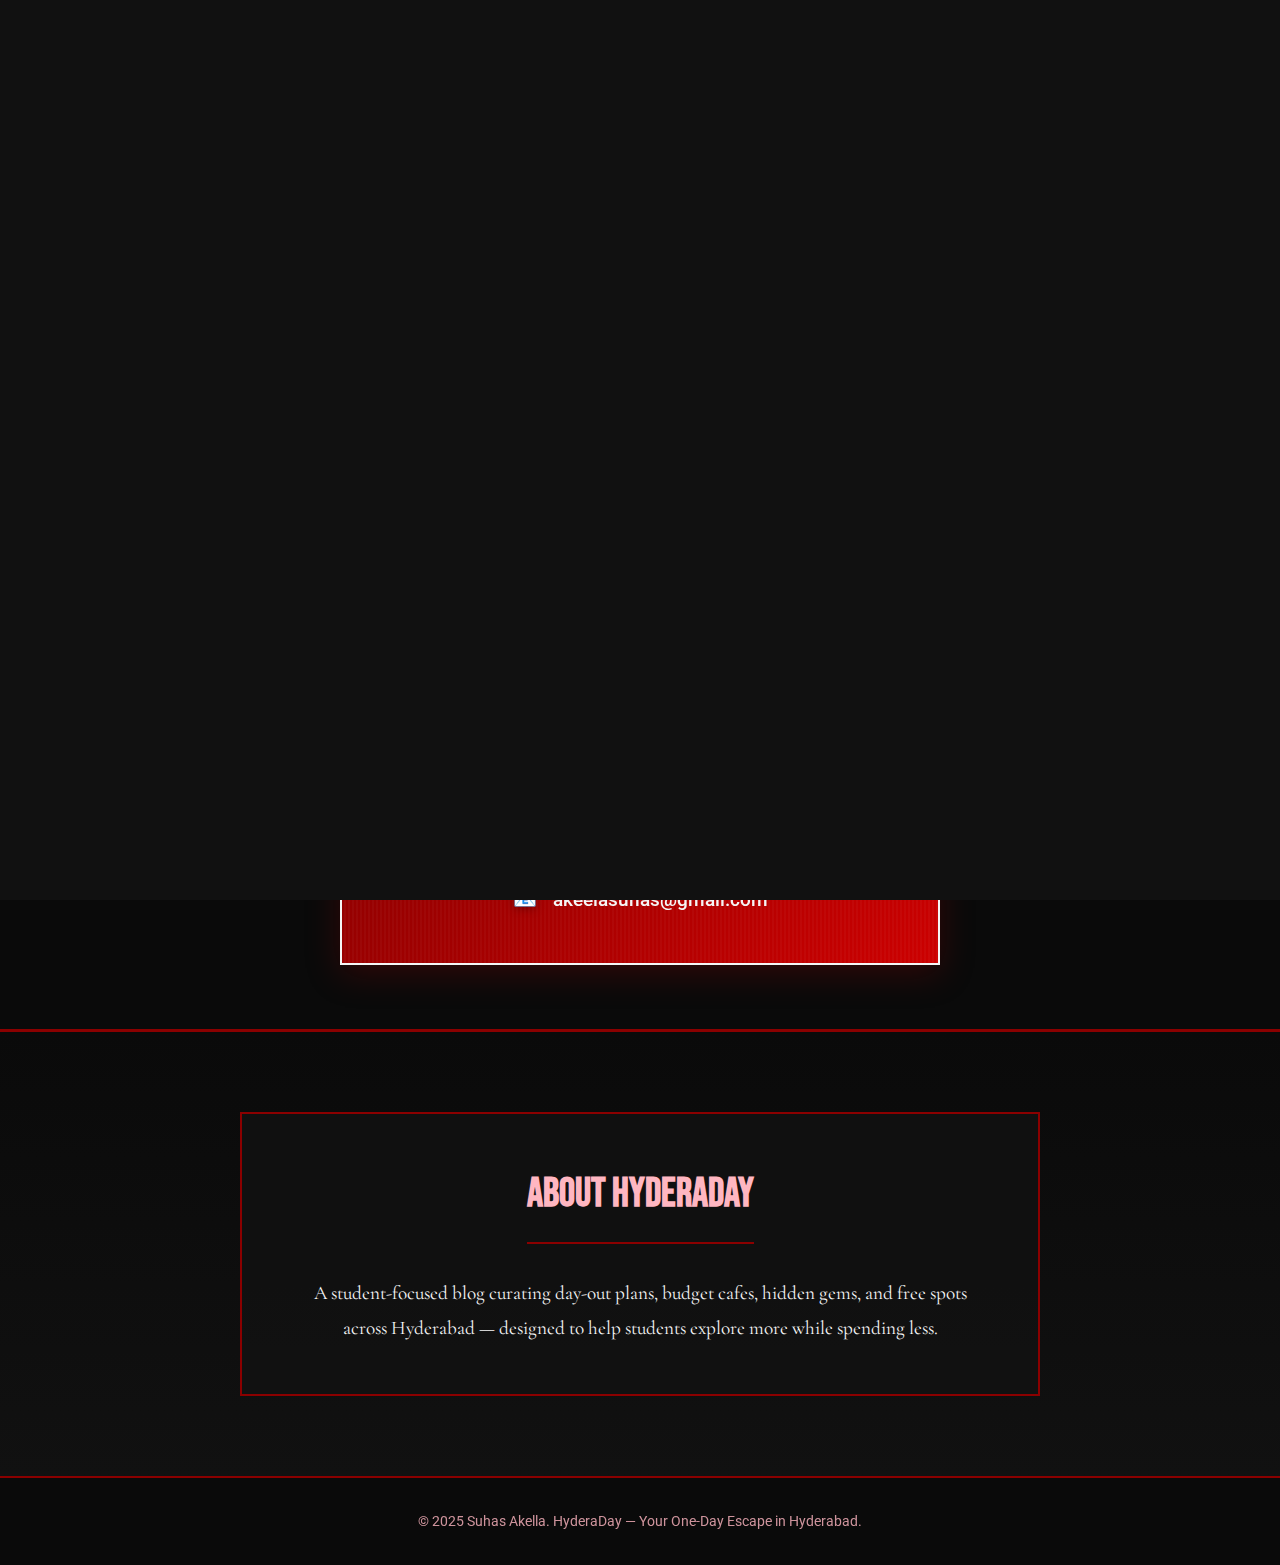
<file: index.html>
<!DOCTYPE html>
<html lang="en">
<head>
    <meta charset="UTF-8">
    <meta name="viewport" content="width=device-width, initial-scale=1.0">
    <title>Suhas Akella - Creator of HyderaDay</title>
    <meta name="description" content="Suhas Akella, creator of HyderaDay — Your One-Day Escape in Hyderabad. Student-focused blog for exploring the best of Hyderabad on a budget.">

    <!-- Open Graph Meta Tags -->
    <meta property="og:title" content="Suhas Akella - Creator of HyderaDay">
    <meta property="og:description" content="Your One-Day Escape in Hyderabad - Student-focused blog for budget-friendly exploration">
    <meta property="og:type" content="website">

    <!-- Structured Data -->
    <script type="application/ld+json">
    {
        "@context": "https://schema.org",
        "@type": "Person",
        "name": "Suhas Akella",
        "jobTitle": "Creator of HyderaDay",
        "description": "Creator of HyderaDay — Your One-Day Escape in Hyderabad",
        "email": "akeelasuhas@gmail.com",
        "telephone": "+917207847995"
    }
    </script>

    <!-- Google Fonts -->
    <link rel="preconnect" href="https://fonts.googleapis.com">
    <link rel="preconnect" href="https://fonts.gstatic.com" crossorigin>
    <link href="https://fonts.googleapis.com/css2?family=Bebas+Neue&family=Cormorant+Garamond:wght@400;600;700&family=Playfair+Display:wght@400;700&family=Roboto:wght@400;500&display=swap" rel="stylesheet">

    <!-- CSS -->
    <link rel="stylesheet" href="css/styles.css">
</head>
<body>
    <!-- Sakura Container -->
    <div id="sakura-container" aria-hidden="true"></div>

    <!-- Katana Preloader -->
    <div id="katana-preloader" class="katana-container">
        <div class="katana-blade"></div>
    </div>

    <!-- Navigation -->
    <nav class="main-navigation" role="navigation" aria-label="Main navigation">
        <div class="nav-container">
            <a href="index.html" class="nav-logo">HyderaDay</a>
            <div class="nav-menu">
                <a href="index.html" class="nav-link active">Home</a>
                <a href="places.html" class="nav-link">Places</a>
            </div>
        </div>
    </nav>

    <!-- Header Section -->
    <header class="hero-section">
        <div class="hero-content">
            <div class="name-section">
                <h1 class="main-title">Suhas Akella</h1>
                <p class="tagline">Creator of HyderaDay — Your One-Day Escape in Hyderabad</p>
            </div>
            <div class="visual-elements">
                <div class="geometric-accent"></div>
                <div class="sharp-border"></div>
            </div>
        </div>
    </header>

    <!-- Main Content -->
    <main>
        <!-- Contact Section -->
        <section class="contact-section" aria-labelledby="contact-heading">
            <div class="contact-scroll">
                <h2 id="contact-heading" class="sr-only">Contact Information</h2>
                <div class="contact-item">
                    <span class="contact-icon" aria-hidden="true">📞</span>
                    <span class="contact-text">7207847995</span>
                </div>
                <div class="contact-item">
                    <span class="contact-icon" aria-hidden="true">📧</span>
                    <span class="contact-text">akeelasuhas@gmail.com</span>
                </div>
            </div>
        </section>

        <!-- About Section -->
        <section class="about-section" aria-labelledby="about-heading">
            <div class="about-content">
                <h2 id="about-heading" class="about-title">About HyderaDay</h2>
                <p class="about-description">
                    A student-focused blog curating day-out plans, budget cafes, hidden gems, and free spots across Hyderabad — designed to help students explore more while spending less.
                </p>
            </div>
        </section>
    </main>

    <!-- Footer -->
    <footer class="footer">
        <p>&copy; 2025 Suhas Akella. HyderaDay — Your One-Day Escape in Hyderabad.</p>
    </footer>

    <!-- JavaScript -->
    <script src="js/animations.js" defer></script>
    <script src="js/katana-preloader.js" defer></script>
</body>
</html>
</file>
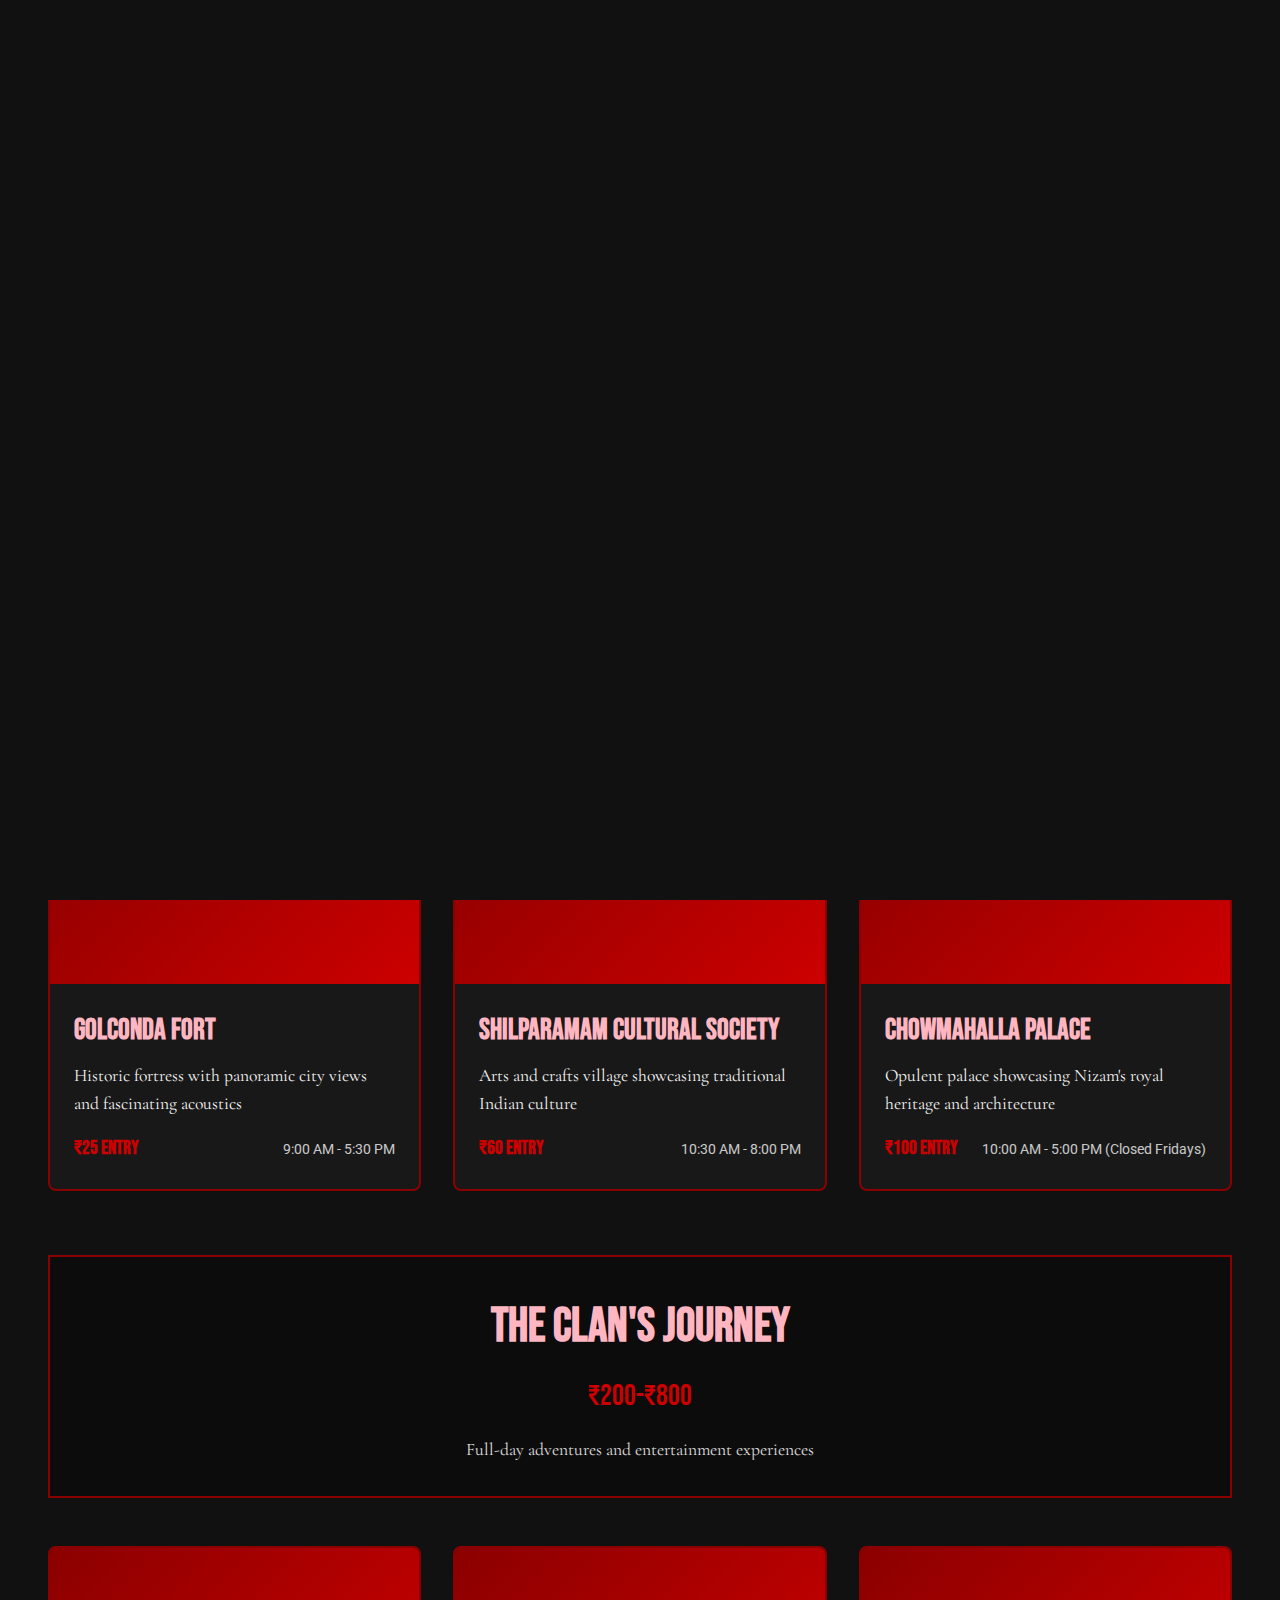
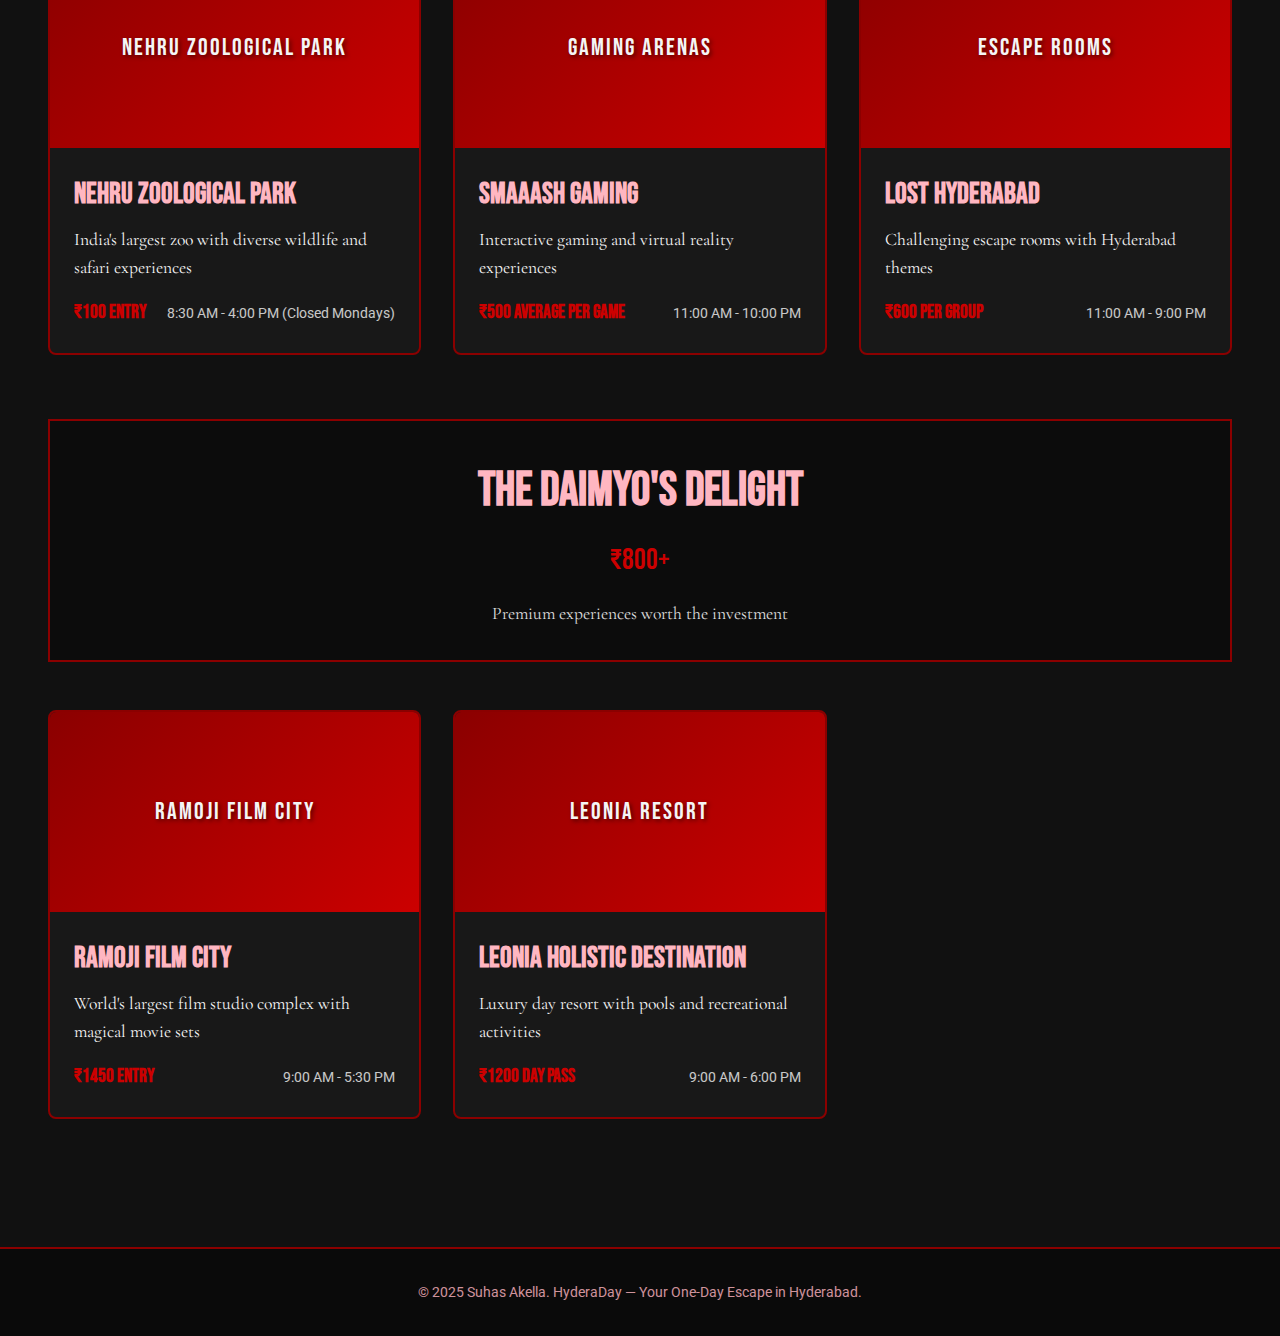
<file: places.html>
<!DOCTYPE html>
<html lang="en">
<head>
    <meta charset="UTF-8">
    <meta name="viewport" content="width=device-width, initial-scale=1.0">
    <title>HyderaDay - Places to Visit in Hyderabad</title>
    <meta name="description" content="Budget-friendly places to visit in Hyderabad - The perfect day-out plans for students. Discover hidden gems, historical sites, and entertainment venues.">

    <!-- Open Graph Meta Tags -->
    <meta property="og:title" content="HyderaDay - Places to Visit in Hyderabad">
    <meta property="og:description" content="Budget-friendly day-out plans for Hyderabad students">
    <meta property="og:type" content="website">

    <!-- Google Fonts -->
    <link rel="preconnect" href="https://fonts.googleapis.com">
    <link rel="preconnect" href="https://fonts.gstatic.com" crossorigin>
    <link href="https://fonts.googleapis.com/css2?family=Bebas+Neue&family=Cormorant+Garamond:wght@400;600;700&family=Playfair+Display:wght@400;700&family=Roboto:wght@400;500&display=swap" rel="stylesheet">

    <!-- CSS -->
    <link rel="stylesheet" href="css/styles.css">
</head>
<body>
    <!-- Sakura Container -->
    <div id="sakura-container" aria-hidden="true"></div>

    <!-- Katana Preloader -->
    <div id="katana-preloader" class="katana-container">
        <div class="katana-blade"></div>
    </div>

    <!-- Navigation -->
    <nav class="main-navigation" role="navigation" aria-label="Main navigation">
        <div class="nav-container">
            <a href="index.html" class="nav-logo">HyderaDay</a>
            <div class="nav-menu">
                <a href="index.html" class="nav-link">Home</a>
                <a href="places.html" class="nav-link active">Places</a>
            </div>
        </div>
    </nav>

    <!-- Header Section -->
    <header class="places-header">
        <div class="header-content">
            <h1 class="page-title">Discover Hyderabad</h1>
            <p class="page-subtitle">Budget-friendly adventures for every student</p>
        </div>
    </header>

    <!-- Main Content -->
    <main class="places-main">
        <!-- The Ronin's Rest Section -->
        <section class="budget-category" id="ronins-rest">
            <div class="category-header">
                <h2 class="category-title">The Ronin's Rest</h2>
                <p class="budget-range">₹50-₹200</p>
                <p class="category-description">Perfect for quick escapes and cultural immersion</p>
            </div>

            <div class="places-grid">
                <article class="place-card">
                    <div class="place-image">
                        <div class="image-placeholder">Golconda Fort</div>
                    </div>
                    <div class="place-content">
                        <h3 class="place-name">Golconda Fort</h3>
                        <p class="place-description">Historic fortress with panoramic city views and fascinating acoustics</p>
                        <div class="place-info">
                            <span class="budget-info">₹25 Entry</span>
                            <span class="timing-info">9:00 AM - 5:30 PM</span>
                        </div>
                    </div>
                </article>

                <article class="place-card">
                    <div class="place-image">
                        <div class="image-placeholder">Shilparamam</div>
                    </div>
                    <div class="place-content">
                        <h3 class="place-name">Shilparamam Cultural Society</h3>
                        <p class="place-description">Arts and crafts village showcasing traditional Indian culture</p>
                        <div class="place-info">
                            <span class="budget-info">₹60 Entry</span>
                            <span class="timing-info">10:30 AM - 8:00 PM</span>
                        </div>
                    </div>
                </article>

                <article class="place-card">
                    <div class="place-image">
                        <div class="image-placeholder">Chowmahalla Palace</div>
                    </div>
                    <div class="place-content">
                        <h3 class="place-name">Chowmahalla Palace</h3>
                        <p class="place-description">Opulent palace showcasing Nizam's royal heritage and architecture</p>
                        <div class="place-info">
                            <span class="budget-info">₹100 Entry</span>
                            <span class="timing-info">10:00 AM - 5:00 PM (Closed Fridays)</span>
                        </div>
                    </div>
                </article>
            </div>
        </section>

        <!-- The Clan's Journey Section -->
        <section class="budget-category" id="clans-journey">
            <div class="category-header">
                <h2 class="category-title">The Clan's Journey</h2>
                <p class="budget-range">₹200-₹800</p>
                <p class="category-description">Full-day adventures and entertainment experiences</p>
            </div>

            <div class="places-grid">
                <article class="place-card">
                    <div class="place-image">
                        <div class="image-placeholder">Nehru Zoological Park</div>
                    </div>
                    <div class="place-content">
                        <h3 class="place-name">Nehru Zoological Park</h3>
                        <p class="place-description">India's largest zoo with diverse wildlife and safari experiences</p>
                        <div class="place-info">
                            <span class="budget-info">₹100 Entry</span>
                            <span class="timing-info">8:30 AM - 4:00 PM (Closed Mondays)</span>
                        </div>
                    </div>
                </article>

                <article class="place-card">
                    <div class="place-image">
                        <div class="image-placeholder">Gaming Arenas</div>
                    </div>
                    <div class="place-content">
                        <h3 class="place-name">Smaaash Gaming</h3>
                        <p class="place-description">Interactive gaming and virtual reality experiences</p>
                        <div class="place-info">
                            <span class="budget-info">₹500 Average per Game</span>
                            <span class="timing-info">11:00 AM - 10:00 PM</span>
                        </div>
                    </div>
                </article>

                <article class="place-card">
                    <div class="place-image">
                        <div class="image-placeholder">Escape Rooms</div>
                    </div>
                    <div class="place-content">
                        <h3 class="place-name">Lost Hyderabad</h3>
                        <p class="place-description">Challenging escape rooms with Hyderabad themes</p>
                        <div class="place-info">
                            <span class="budget-info">₹600 per Group</span>
                            <span class="timing-info">11:00 AM - 9:00 PM</span>
                        </div>
                    </div>
                </article>
            </div>
        </section>

        <!-- The Daimyo's Delight Section -->
        <section class="budget-category" id="daimyos-delight">
            <div class="category-header">
                <h2 class="category-title">The Daimyo's Delight</h2>
                <p class="budget-range">₹800+</p>
                <p class="category-description">Premium experiences worth the investment</p>
            </div>

            <div class="places-grid">
                <article class="place-card">
                    <div class="place-image">
                        <div class="image-placeholder">Ramoji Film City</div>
                    </div>
                    <div class="place-content">
                        <h3 class="place-name">Ramoji Film City</h3>
                        <p class="place-description">World's largest film studio complex with magical movie sets</p>
                        <div class="place-info">
                            <span class="budget-info">₹1450 Entry</span>
                            <span class="timing-info">9:00 AM - 5:30 PM</span>
                        </div>
                    </div>
                </article>

                <article class="place-card">
                    <div class="place-image">
                        <div class="image-placeholder">Leonia Resort</div>
                    </div>
                    <div class="place-content">
                        <h3 class="place-name">Leonia Holistic Destination</h3>
                        <p class="place-description">Luxury day resort with pools and recreational activities</p>
                        <div class="place-info">
                            <span class="budget-info">₹1200 Day Pass</span>
                            <span class="timing-info">9:00 AM - 6:00 PM</span>
                        </div>
                    </div>
                </article>
            </div>
        </section>
    </main>

    <!-- Footer -->
    <footer class="footer">
        <p>&copy; 2025 Suhas Akella. HyderaDay — Your One-Day Escape in Hyderabad.</p>
    </footer>

    <!-- JavaScript -->
    <script src="js/animations.js" defer></script>
    <script src="js/katana-preloader.js" defer></script>
</body>
</html>
</file>
<file: css/styles.css>
/* CSS Custom Properties System */
:root {
    /* Primary Colors */
    --color-samurai-black: #111111;
    --color-samurai-red: #8B0000;
    --color-samurai-red-bright: #CC0000;
    --color-sakura-pink: #FFB6C1;
    --color-sakura-pink-warm: #FFC0CB;
    --color-paper-white: #f5f5f5;

    /* Gradient Definitions */
    --gradient-samurai-red: linear-gradient(135deg, var(--color-samurai-red) 0%, var(--color-samurai-red-bright) 100%);
    --gradient-samurai-border: linear-gradient(90deg, var(--color-samurai-black) 0%, var(--color-samurai-red) 50%, var(--color-samurai-black) 100%);

    /* Texture Filters */
    --filter-noise-subtle: contrast(1.05) brightness(1.02);
    --filter-metallic: contrast(1.1) saturate(0.8) brightness(0.95);
}

/* Reset and Base Styles */
* {
    margin: 0;
    padding: 0;
    box-sizing: border-box;
}

html {
    scroll-behavior: smooth;
}

body {
    font-family: 'Cormorant Garamond', serif;
    background-color: var(--color-samurai-black);
    color: var(--color-paper-white);
    line-height: 1.6;
    overflow-x: hidden;
}

/* Screen reader only class */
.sr-only {
    position: absolute;
    width: 1px;
    height: 1px;
    padding: 0;
    margin: -1px;
    overflow: hidden;
    clip: rect(0, 0, 0, 0);
    white-space: nowrap;
    border: 0;
}

/* Sakura Container */
#sakura-container {
    position: fixed;
    top: 0;
    left: 0;
    width: 100%;
    height: 100%;
    pointer-events: none;
    z-index: 1;
    overflow: hidden;
}

.sakura-petal {
    position: absolute;
    width: 30px;
    height: 30px;
    background-image: url('../assets/sakura.svg');
    background-size: contain;
    background-repeat: no-repeat;
    opacity: 0.6;
    animation: float linear infinite;
}

/* Hero Section */
.hero-section {
    min-height: 70vh;
    background: linear-gradient(135deg, var(--color-samurai-black) 0%, #0a0a0a 100%);
    border: 3px solid var(--color-samurai-red);
    position: relative;
    overflow: hidden;
    z-index: 2;
    margin-top: 80px; /* Account for fixed navigation */
}

.hero-content {
    display: grid;
    grid-template-columns: 60% 40%;
    min-height: 70vh;
    align-items: center;
    padding: 2rem;
    max-width: 1400px;
    margin: 0 auto;
}

.name-section {
    padding: 2rem;
    border-right: 2px solid var(--color-samurai-red);
}

.main-title {
    font-family: 'Cormorant Garamond', serif;
    font-size: 4rem;
    font-weight: 700;
    color: var(--color-paper-white);
    text-shadow: 2px 2px 4px rgba(139, 0, 0, 0.3);
    margin-bottom: 1rem;
    line-height: 1.1;
}

.tagline {
    font-family: 'Playfair Display', serif;
    font-style: italic;
    font-size: 1.5rem;
    color: var(--color-sakura-pink);
    font-weight: 400;
    line-height: 1.4;
}

.visual-elements {
    display: flex;
    flex-direction: column;
    align-items: center;
    justify-content: center;
    gap: 2rem;
    padding: 2rem;
}

.geometric-accent {
    width: 120px;
    height: 120px;
    border: 2px solid var(--color-samurai-red);
    background: linear-gradient(45deg, transparent 48%, var(--color-samurai-red) 48%, var(--color-samurai-red) 52%, transparent 52%);
    transform: rotate(45deg);
}

.sharp-border {
    width: 150px;
    height: 3px;
    background-color: var(--color-sakura-pink);
    position: relative;
}

.sharp-border::before,
.sharp-border::after {
    content: '';
    position: absolute;
    width: 0;
    height: 0;
    border-style: solid;
}

.sharp-border::before {
    left: -10px;
    top: -8px;
    border-width: 10px 10px 10px 0;
    border-color: transparent var(--color-sakura-pink) transparent transparent;
}

.sharp-border::after {
    right: -10px;
    top: -8px;
    border-width: 10px 0 10px 10px;
    border-color: transparent transparent transparent var(--color-sakura-pink);
}

/* Contact Section */
.contact-section {
    padding: 4rem 2rem;
    background: #0a0a0a;
    position: relative;
    z-index: 2;
}

.contact-scroll {
    max-width: 600px;
    margin: 0 auto;
    background: var(--gradient-samurai-red);
    border: 2px solid var(--color-paper-white);
    padding: 3rem 4rem;
    position: relative;
    box-shadow: 0 8px 32px rgba(139, 0, 0, 0.3);
}

.contact-scroll::before {
    content: '';
    position: absolute;
    top: 0;
    left: 0;
    right: 0;
    bottom: 0;
    background-image:
        repeating-linear-gradient(
            90deg,
            transparent,
            transparent 2px,
            rgba(255, 255, 255, 0.03) 2px,
            rgba(255, 255, 255, 0.03) 4px
        );
    pointer-events: none;
}

.contact-item {
    display: flex;
    align-items: center;
    justify-content: center;
    gap: 1rem;
    margin-bottom: 1.5rem;
}

.contact-item:last-child {
    margin-bottom: 0;
}

.contact-icon {
    font-size: 1.2rem;
    filter: drop-shadow(0 2px 4px rgba(0, 0, 0, 0.3));
}

.contact-text {
    font-family: 'Roboto', sans-serif;
    font-size: 1.2rem;
    font-weight: 500;
    color: var(--color-paper-white);
}

/* About Section */
.about-section {
    padding: 5rem 2rem;
    background: linear-gradient(180deg, #0a0a0a 0%, var(--color-samurai-black) 100%);
    border-top: 3px solid var(--color-samurai-red);
    position: relative;
    z-index: 2;
}

.about-content {
    max-width: 800px;
    margin: 0 auto;
    text-align: center;
    border: 2px solid var(--color-samurai-red);
    padding: 3rem;
    background: rgba(17, 17, 17, 0.8);
}

.about-title {
    font-family: 'Bebas Neue', sans-serif;
    font-size: 2.5rem;
    color: var(--color-sakura-pink);
    border-bottom: 2px solid var(--color-samurai-red);
    padding-bottom: 1rem;
    margin-bottom: 2rem;
    display: inline-block;
}

.about-description {
    font-family: 'Cormorant Garamond', serif;
    font-size: 1.2rem;
    line-height: 1.8;
    color: var(--color-paper-white);
    text-align: center;
}

/* Footer */
.footer {
    background: #0a0a0a;
    padding: 2rem;
    text-align: center;
    border-top: 2px solid var(--color-samurai-red);
    position: relative;
    z-index: 2;
}

.footer p {
    font-family: 'Roboto', sans-serif;
    font-size: 0.9rem;
    color: var(--color-sakura-pink);
    opacity: 0.8;
}

/* Katana Preloader Styles */
.katana-container {
    position: fixed;
    top: 0;
    left: 0;
    width: 100%;
    height: 100%;
    background: var(--color-samurai-black);
    z-index: 9999;
    display: flex;
    align-items: center;
    justify-content: center;
}

.katana-blade {
    width: 200px;
    height: 4px;
    background: var(--gradient-samurai-red);
    transform: scaleX(0);
    transform-origin: center;
    animation: katana-swipe 1.5s cubic-bezier(0.4, 0.0, 0.2, 1.0) forwards;
    position: relative;
}

.katana-blade::after {
    content: '';
    position: absolute;
    top: 0;
    left: 0;
    width: 100%;
    height: 100%;
    background: linear-gradient(90deg, transparent, rgba(255,255,255,0.8), transparent);
    transform: translateX(-100%);
    animation: katana-shimmer 0.8s ease-out 0.7s forwards;
}

@keyframes katana-swipe {
    0% { transform: scaleX(0); }
    60% { transform: scaleX(1); }
    100% { transform: scaleX(1); }
}

@keyframes katana-shimmer {
    0% { transform: translateX(-100%); }
    100% { transform: translateX(100%); }
}

/* Main Navigation */
.main-navigation {
    position: fixed;
    top: 0;
    left: 0;
    width: 100%;
    background: rgba(17, 17, 17, 0.95);
    backdrop-filter: blur(10px);
    border-bottom: 2px solid;
    border-image: var(--gradient-samurai-border) 1;
    z-index: 1000;
    transition: all 0.3s ease;
}

.nav-container {
    max-width: 1400px;
    margin: 0 auto;
    padding: 1rem 2rem;
    display: flex;
    justify-content: space-between;
    align-items: center;
}

.nav-logo {
    font-family: 'Bebas Neue', sans-serif;
    font-size: 1.8rem;
    color: var(--color-sakura-pink);
    text-decoration: none;
    transition: color 0.3s ease;
}

.nav-logo:hover {
    color: var(--color-sakura-pink-warm);
}

.nav-menu {
    display: flex;
    gap: 2rem;
}

.nav-link {
    font-family: 'Cormorant Garamond', serif;
    font-size: 1.1rem;
    color: var(--color-paper-white);
    text-decoration: none;
    padding: 0.5rem 1rem;
    border: 1px solid transparent;
    transition: all 0.3s ease;
    position: relative;
    overflow: hidden;
}

.nav-link::before {
    content: '';
    position: absolute;
    top: 0;
    left: -100%;
    width: 100%;
    height: 100%;
    background: var(--gradient-samurai-red);
    transition: left 0.6s ease;
    z-index: -1;
}

.nav-link:hover::before {
    left: 0;
}

.nav-link.active {
    color: var(--color-sakura-pink);
    border-color: var(--color-samurai-red);
}

/* Mobile Navigation */
@media (max-width: 768px) {
    .nav-container {
        padding: 1rem;
    }

    .nav-logo {
        font-size: 1.5rem;
    }

    .nav-menu {
        gap: 1rem;
    }

    .nav-link {
        padding: 0.4rem 0.8rem;
        font-size: 1rem;
    }
}

/* Sakura Animation */
@keyframes float {
    0% {
        transform: translateY(-100px) translateX(0) rotate(0deg);
        opacity: 0;
    }
    10% {
        opacity: 0.6;
    }
    90% {
        opacity: 0.6;
    }
    100% {
        transform: translateY(calc(100vh + 100px)) translateX(100px) rotate(360deg);
        opacity: 0;
    }
}

@keyframes sway {
    0%, 100% {
        transform: translateX(0);
    }
    50% {
        transform: translateX(30px);
    }
}

/* Responsive Design - Tablet */
@media (max-width: 1024px) {
    .hero-content {
        grid-template-columns: 1fr;
        gap: 2rem;
        text-align: center;
    }

    .name-section {
        border-right: none;
        border-bottom: 2px solid var(--color-samurai-red);
        padding-bottom: 2rem;
    }

    .main-title {
        font-size: 3.5rem;
    }

    .tagline {
        font-size: 1.3rem;
    }

    .about-title {
        font-size: 2rem;
    }

    .about-description {
        font-size: 1.1rem;
    }

    .contact-scroll {
        padding: 2.5rem 2rem;
    }
}

/* Responsive Design - Mobile */
@media (max-width: 768px) {
    .main-title {
        font-size: 2.5rem;
    }

    .tagline {
        font-size: 1.1rem;
    }

    .hero-content {
        padding: 1rem;
    }

    .name-section {
        padding: 1rem;
    }

    .visual-elements {
        padding: 1rem;
    }

    .geometric-accent {
        width: 80px;
        height: 80px;
    }

    .sharp-border {
        width: 100px;
    }

    .contact-section {
        padding: 2rem 1rem;
    }

    .contact-scroll {
        padding: 2rem 1.5rem;
    }

    .contact-item {
        flex-direction: column;
        gap: 0.5rem;
        text-align: center;
    }

    .about-section {
        padding: 3rem 1rem;
    }

    .about-content {
        padding: 2rem 1.5rem;
    }

    .about-title {
        font-size: 1.8rem;
    }

    .about-description {
        font-size: 1rem;
    }

    .footer {
        padding: 1.5rem 1rem;
    }

    /* Reduce sakura animations on mobile */
    .sakura-petal {
        width: 20px;
        height: 20px;
    }
}

/* Places Page Styles */
.places-header {
    background: linear-gradient(135deg, var(--color-samurai-black) 0%, #0a0a0a 100%);
    border-bottom: 3px solid var(--color-samurai-red);
    padding: 8rem 2rem 4rem; /* Extra top padding for fixed nav */
    text-align: center;
    position: relative;
    overflow: hidden;
    margin-top: 80px; /* Account for fixed navigation */
}

.header-content {
    max-width: 800px;
    margin: 0 auto;
    position: relative;
    z-index: 2;
}

.page-title {
    font-family: 'Bebas Neue', sans-serif;
    font-size: 3rem;
    color: var(--color-paper-white);
    margin-bottom: 1rem;
    text-shadow: 2px 2px 4px rgba(139, 0, 0, 0.3);
}

.page-subtitle {
    font-family: 'Cormorant Garamond', serif;
    font-size: 1.3rem;
    color: var(--color-sakura-pink);
    font-style: italic;
}

.places-main {
    padding: 2rem 1rem;
    background: var(--color-samurai-black);
}

.budget-category {
    margin-bottom: 4rem;
    position: relative;
}

.category-header {
    text-align: center;
    margin-bottom: 3rem;
    padding: 2rem;
    border: 2px solid var(--color-samurai-red);
    background: rgba(10, 10, 10, 0.6);
    position: relative;
    overflow: hidden;
    transition: all 0.3s ease;
}

.category-header::before {
    content: '';
    position: absolute;
    top: 0;
    left: -100%;
    width: 100%;
    height: 100%;
    background: linear-gradient(90deg, transparent, rgba(255,255,255,0.15), transparent);
    transition: left 0.9s ease;
    z-index: 1;
}

.category-header:hover::before {
    left: 100%;
}

.category-header:hover {
    transform: translateY(-2px);
    box-shadow: 0 6px 24px rgba(139, 0, 0, 0.2);
    border-color: var(--color-samurai-red-bright);
}

.category-header::after {
    content: '';
    position: absolute;
    top: 0;
    left: 0;
    right: 0;
    bottom: 0;
    background: var(--gradient-samurai-red);
    opacity: 0.1;
    z-index: -1;
}

.category-title {
    font-family: 'Bebas Neue', sans-serif;
    font-size: 2.5rem;
    color: var(--color-sakura-pink);
    margin-bottom: 0.5rem;
}

.budget-range {
    font-family: 'Bebas Neue', sans-serif;
    font-size: 1.8rem;
    color: var(--color-samurai-red-bright);
    margin-bottom: 1rem;
}

.category-description {
    font-family: 'Cormorant Garamond', serif;
    font-size: 1.1rem;
    color: var(--color-paper-white);
    opacity: 0.9;
}

.places-grid {
    display: grid;
    gap: 2rem;
    grid-template-columns: 1fr; /* Mobile-first single column */
}

.place-card {
    background: rgba(26, 26, 26, 0.8);
    border: 2px solid var(--color-samurai-red);
    border-radius: 8px;
    overflow: hidden;
    transition: all 0.3s ease;
    position: relative;
}

.place-card::before {
    content: '';
    position: absolute;
    top: 0;
    left: -100%;
    width: 100%;
    height: 100%;
    background: linear-gradient(
        90deg,
        transparent,
        rgba(255,255,255,0.3) 20%,
        rgba(255,255,255,0.8) 50%,
        rgba(255,255,255,0.3) 80%,
        transparent
    );
    transition: left 0.9s ease;
    z-index: 1;
}

.place-card:hover::before {
    left: 100%;
}

.place-card:hover {
    transform: translateY(-4px);
    box-shadow: 0 8px 32px rgba(139, 0, 0, 0.3);
    border-color: var(--color-samurai-red-bright);
}

.place-image {
    height: 200px;
    background: linear-gradient(135deg, var(--color-samurai-red) 0%, var(--color-samurai-red-bright) 100%);
    display: flex;
    align-items: center;
    justify-content: center;
    position: relative;
    overflow: hidden;
}

.image-placeholder {
    font-family: 'Bebas Neue', sans-serif;
    font-size: 1.5rem;
    color: var(--color-paper-white);
    text-shadow: 2px 2px 4px rgba(0, 0, 0, 0.5);
    letter-spacing: 2px;
}

.place-content {
    padding: 1.5rem;
}

.place-name {
    font-family: 'Bebas Neue', sans-serif;
    font-size: 1.8rem;
    color: var(--color-sakura-pink);
    margin-bottom: 0.5rem;
}

.place-description {
    font-family: 'Cormorant Garamond', serif;
    font-size: 1.1rem;
    color: var(--color-paper-white);
    line-height: 1.6;
    margin-bottom: 1rem;
}

.place-info {
    display: flex;
    flex-direction: column;
    gap: 0.5rem;
}

.budget-info {
    font-family: 'Bebas Neue', sans-serif;
    font-size: 1.2rem;
    color: var(--color-samurai-red-bright);
    font-weight: bold;
}

.timing-info {
    font-family: 'Roboto', sans-serif;
    font-size: 0.9rem;
    color: var(--color-paper-white);
    opacity: 0.8;
}

/* Responsive Design for Places Page */
@media (min-width: 768px) {
    .places-grid {
        grid-template-columns: repeat(2, 1fr); /* Tablet: 2 columns */
    }

    .places-main {
        padding: 3rem 2rem;
    }

    .page-title {
        font-size: 3.5rem;
    }

    .category-title {
        font-size: 2.8rem;
    }
}

@media (min-width: 1024px) {
    .places-grid {
        grid-template-columns: repeat(3, 1fr); /* Desktop: 3 columns */
    }

    .places-main {
        padding: 4rem 3rem;
    }

    .place-info {
        flex-direction: row;
        justify-content: space-between;
        align-items: center;
    }

    .page-title {
        font-size: 4rem;
    }

    .category-title {
        font-size: 3rem;
    }
}

/* Reduced motion support */
@media (prefers-reduced-motion: reduce) {
    .sakura-petal {
        animation: none;
    }

    html {
        scroll-behavior: auto;
    }

    .geometric-accent {
        transform: none;
    }

    .place-card::before,
    .place-card:hover {
        transform: none;
        transition: none;
    }
}

/* Print styles */
@media print {
    .hero-section,
    .contact-section,
    .about-section,
    .footer {
        border: 1px solid #000;
        background: #fff !important;
        color: #000 !important;
    }

    .main-title,
    .tagline,
    .contact-text,
    .about-title,
    .about-description {
        color: #000 !important;
    }

    #sakura-container {
        display: none;
    }
}
</file>
